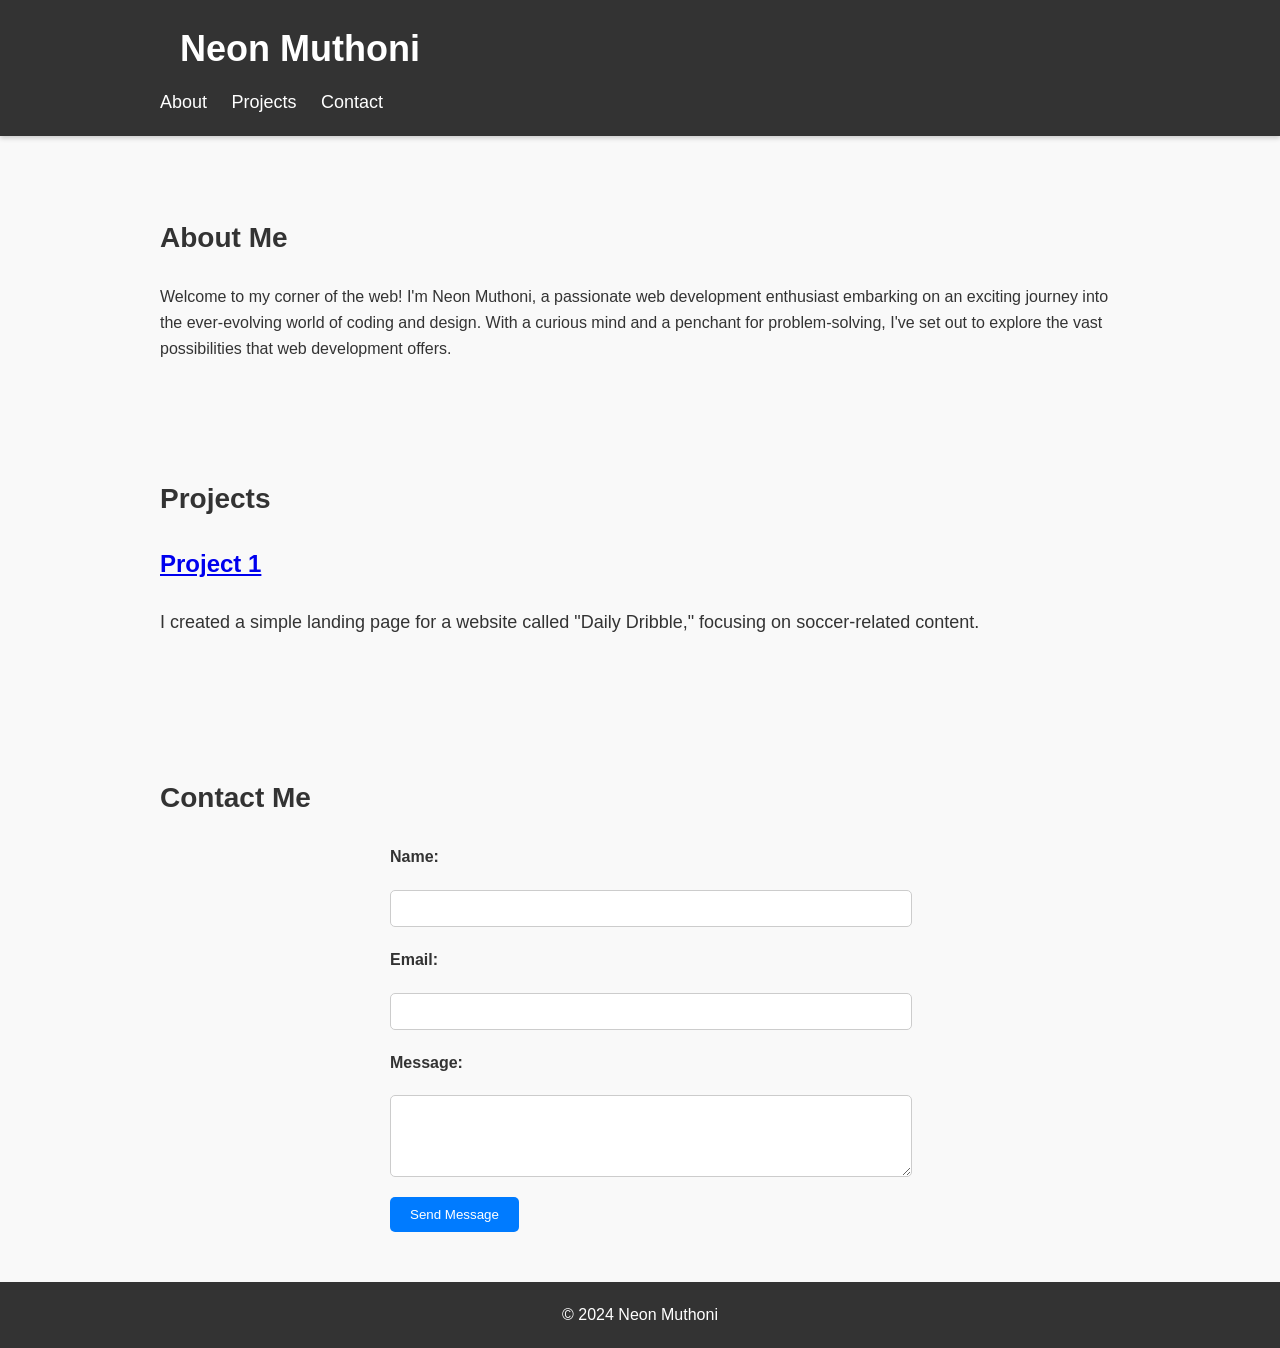
<file: index.html>
<!DOCTYPE html>
<html lang="en">
<head>
  <meta charset="UTF-8">
  <meta name="viewport" content="width=device-width, initial-scale=1.0">
  <title>My Portfolio</title>
  <link rel="stylesheet" href="styles.css">
</head>
<body>
  <header>
    <div class="container">
      <h1>Neon Muthoni</h1>
      <nav>
        <ul>
          <li><a href="#about">About</a></li>
          <li><a href="#projects">Projects</a></li>
          <li><a href="#contact">Contact</a></li>
        </ul>
      </nav>
    </div>
  </header>

  <section id="about">
    <div class="container">
      <h2>About Me</h2>
      <p>Welcome to my corner of the web! I'm Neon Muthoni, a passionate web development enthusiast embarking on an exciting journey into the ever-evolving world of coding and design. With a curious mind and a penchant for problem-solving, I've set out to explore the vast possibilities that web development offers.</p>
    </div>
  </section>

  <section id="projects">
    <div class="container">
      <h2>Projects</h2>
      <div class="project">
        <h3><a href="index.html">Project 1</a></h3>
        <p>I created a simple landing page for a website called "Daily Dribble," focusing on soccer-related content.</p>
      </div>
      <!-- Add more project items here -->
    </div>
  </section>

  <section id="contact">
    <div class="container">
      <h2>Contact Me</h2>
      <form>
        <label for="name">Name:</label>
        <input type="text" id="name" name="name" required>

        <label for="email">Email:</label>
        <input type="email" id="email" name="email" required>

        <label for="message">Message:</label>
        <textarea id="message" name="message" rows="4" required></textarea>

        <button type="submit">Send Message</button>
      </form>
    </div>
  </section>

  <footer>
    <div class="container">
      <p>&copy; 2024 Neon Muthoni</p>
    </div>
  </footer>
</body>
</html>
</file>
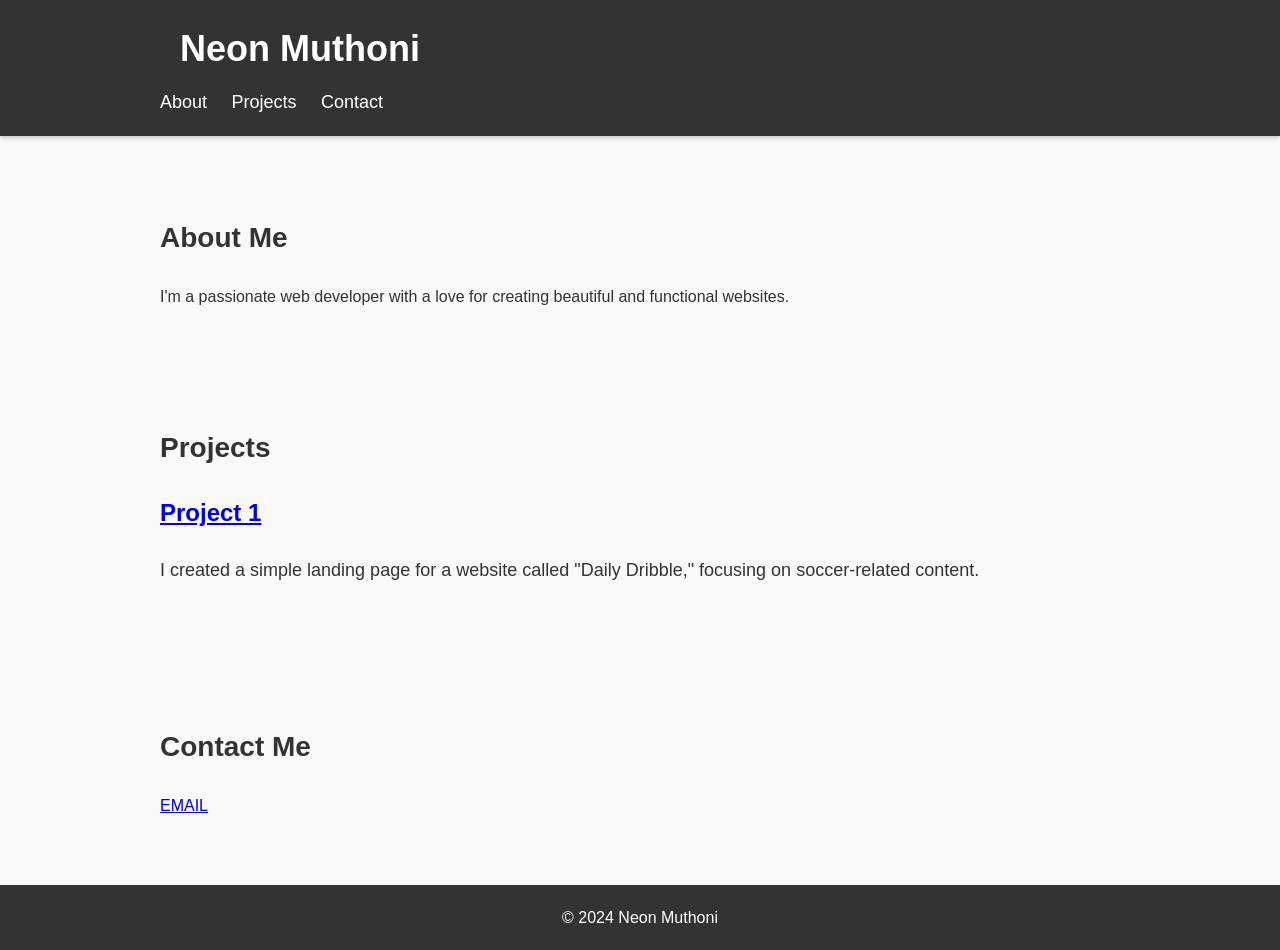
<file: portfolio.html>
<!DOCTYPE html>
<html lang="en">
<head>
  <meta charset="UTF-8">
  <meta name="viewport" content="width=device-width, initial-scale=1.0">
  <title>My Portfolio</title>
  <link rel="stylesheet" href="styles.css">
</head>
<body>
  <header>
    <div class="container">
      <h1>Neon Muthoni</h1>
      <nav>
        <ul>
          <li><a href="#about">About</a></li>
          <li><a href="#projects">Projects</a></li>
          <li><a href="#contact">Contact</a></li>
        </ul>
      </nav>
    </div>
  </header>

  <section id="about">
    <div class="container">
      <h2>About Me</h2>
      <p>I'm a passionate web developer with a love for creating beautiful and functional websites.</p>
    </div>
  </section>

  <section id="projects">
    <div class="container">
      <h2>Projects</h2>
      <div class="project">
        <h3><a href="index.html">Project 1</a></h3>
        <p>I created a simple landing page for a website called "Daily Dribble," focusing on soccer-related content.</p>
      </div>
      <div class="project">
        
      </div>
    </div>
  </section>

  <section id="contact">
    <div class="container">
      <h2>Contact Me</h2>
      <p><a href="mailto:neonmuthoni2@gmail.com">EMAIL</a></p>
    </div>
  </section>

  <footer>
    <div class="container">
      <p>&copy; 2024 Neon Muthoni</p>
    </div>
  </footer>
</body>
</html>
</file>
<file: styles.css>
body {
  font-family: 'Segoe UI', Tahoma, Geneva, Verdana, sans-serif;
  margin: 0;
  padding: 0;
  background-color: #f9f9f9;
  color: #333;
  line-height: 1.6;
}

.container {
  max-width: 960px;
  margin: 0 auto;
  padding: 0 20px;
}

header {
  background-color: #333;
  color: #fff;
  padding: 20px 0;
  box-shadow: 0 2px 5px rgba(0, 0, 0, 0.2);
  margin-bottom: 30px;
}

header h1 {
  margin: 0;
  font-size: 36px;
  margin-left: 20px;
}

nav ul {
  list-style-type: none;
  margin: 0;
  padding: 0;
  margin-top: 10px;
}

nav ul li {
  display: inline;
  margin-right: 20px;
}

nav ul li a {
  color: #fff;
  text-decoration: none;
  font-size: 18px;
  transition: border-bottom 0.3s ease;
}

nav ul li a:hover {
  border-bottom: 2px solid #fff;
}

section {
  padding: 50px 0;
}

section h2 {
  margin-top: 0;
  font-size: 28px;
}

.project {
  margin-bottom: 40px;
}

.project h3 {
  margin-top: 0;
  font-size: 24px;
}

.project p {
  font-size: 18px;
}

footer {
  background-color: #333;
  color: #fff;
  padding: 20px 0;
  text-align: center;
}

footer p {
  margin: 0;
  font-size: 16px;
}

@media (max-width: 768px) {
  header h1 {
    font-size: 28px;
  }

  nav ul li a {
    font-size: 16px;
  }

  section {
    padding: 30px 0;
  }

  section h2 {
    font-size: 24px;
  }

  .project h3 {
    font-size: 20px;
  }

  .project p {
    font-size: 16px;
  }

  footer p {
    font-size: 14px;
  }
}

form {
  max-width: 500px;
  margin: 0 auto;
}

label,
input,
textarea {
  display: block;
  margin-bottom: 20px;
}

label {
  font-weight: bold;
}

input,
textarea {
  width: 100%;
  padding: 10px;
  border: 1px solid #ccc;
  border-radius: 5px;
}

button {
  background-color: #007bff;
  color: #fff;
  padding: 10px 20px;
  border: none;
  border-radius: 5px;
  cursor: pointer;
  transition: background-color 0.3s ease;
}

button:hover {
  background-color: #0056b3;
}
</file>
